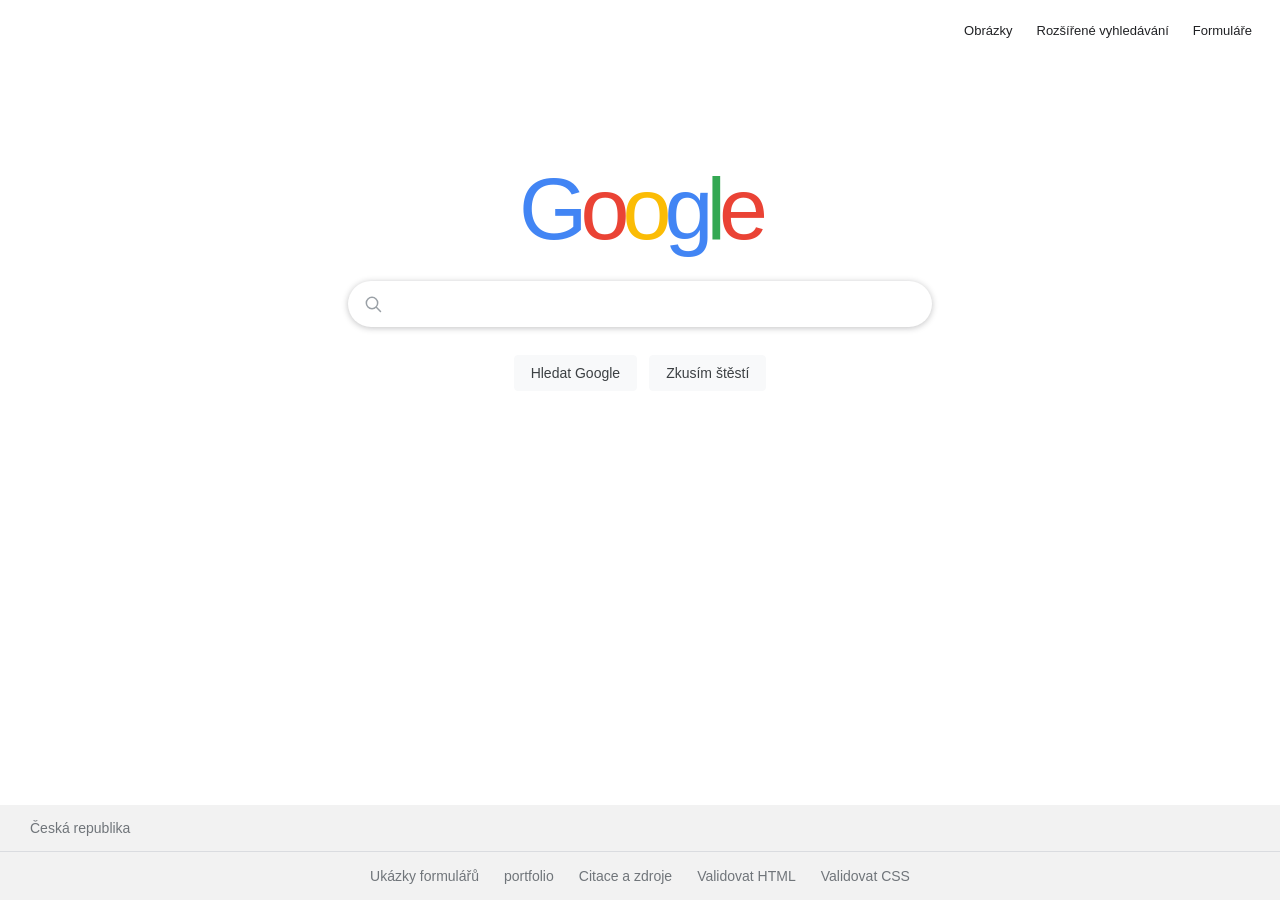
<file: index.html>
<!doctype html>
<html lang="cs">
  <head>
    <meta charset="utf-8">
    <meta name="viewport" content="width=device-width, initial-scale=1">
    <meta name="description" content="Jednoduchá česká úvodní stránka pro vyhledávání Google.">
    <title>Google Search</title>
    <link rel="stylesheet" href="styles.css">
  </head>
  <body class="search-page">
    <header class="topbar">
      <nav aria-label="Hlavní navigace">
        <a href="image.html">Obrázky</a>
        <a href="advanced.html">Rozšířené vyhledávání</a>
        <a href="forms.html">Formuláře</a>
      </nav>
    </header>

    <main class="search-main">
      <a class="google-wordmark" href="index.html" aria-label="Google – domů">
        <span class="google-blue">G</span><span class="google-red">o</span><span class="google-yellow">o</span><span class="google-blue">g</span><span class="google-green">l</span><span class="google-red">e</span>
      </a>
      <form class="search-form" action="https://www.google.com/search" method="get" role="search">
        <label class="visually-hidden" for="search-query">Hledat na Googlu</label>
        <div class="search-box">
          <svg class="search-icon" viewBox="0 0 24 24" aria-hidden="true"><circle cx="10.8" cy="10.8" r="6.8"></circle><path d="m16 16 5 5"></path></svg>
          <input id="search-query" type="search" name="q" autocomplete="off" autofocus>
        </div>
        <div class="search-actions">
          <button type="submit">Hledat Google</button>
          <button type="submit" name="btnI" value="1">Zkusím štěstí</button>
        </div>
      </form>
    </main>

    <footer class="site-footer">
      <p class="footer-country">Česká republika</p>
      <div class="footer-links">
        <a href="forms.html">Ukázky formulářů</a>
        <a href="https://martincahel.github.io/">portfolio</a>
        <a href="citace.md">Citace a zdroje</a>
        <a href="https://validator.w3.org/nu/?doc=https%3A%2F%2Fmartincahel.github.io%2Fgooglesearch%2F">Validovat HTML</a>
        <a href="https://jigsaw.w3.org/css-validator/">Validovat CSS</a>
      </div>
    </footer>
  </body>
</html>
</file>
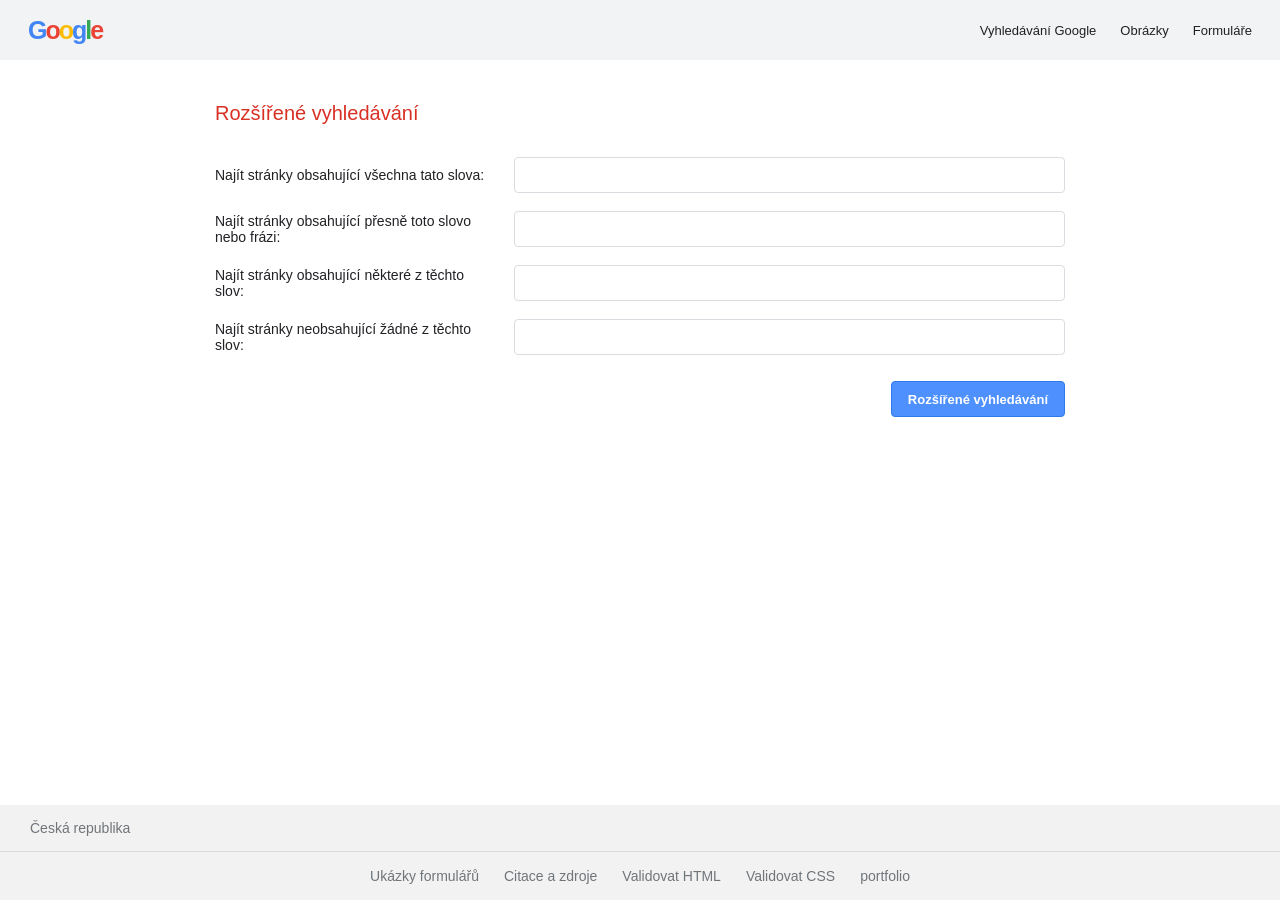
<file: advanced.html>
<!doctype html>
<html lang="cs">
  <head>
    <meta charset="utf-8">
    <meta name="viewport" content="width=device-width, initial-scale=1">
    <meta name="description" content="Rozšířené vyhledávání Google podle zadaných slov a frází.">
    <title>Rozšířené vyhledávání</title>
    <link rel="stylesheet" href="styles.css">
  </head>
  <body class="advanced-page">
    <header class="advanced-header">
      <a class="mini-wordmark" href="index.html" aria-label="Google – domů">
        <span class="google-blue">G</span><span class="google-red">o</span><span class="google-yellow">o</span><span class="google-blue">g</span><span class="google-green">l</span><span class="google-red">e</span>
      </a>
      <nav aria-label="Hlavní navigace">
        <a href="index.html">Vyhledávání Google</a>
        <a href="image.html">Obrázky</a>
        <a href="forms.html">Formuláře</a>
      </nav>
    </header>
    <main class="advanced-main">
      <h1>Rozšířené vyhledávání</h1>
      <form action="https://www.google.com/search" method="get">
        <div class="advanced-fields">
          <label for="all-words">Najít stránky obsahující všechna tato slova:</label>
          <input id="all-words" type="text" name="as_q">

          <label for="exact-phrase">Najít stránky obsahující přesně toto slovo nebo frázi:</label>
          <input id="exact-phrase" type="text" name="as_epq">

          <label for="any-words">Najít stránky obsahující některé z těchto slov:</label>
          <input id="any-words" type="text" name="as_oq">

          <label for="none-words">Najít stránky neobsahující žádné z těchto slov:</label>
          <input id="none-words" type="text" name="as_eq">
        </div>
        <div class="advanced-actions">
          <button class="advanced-button" type="submit">Rozšířené vyhledávání</button>
        </div>
      </form>
    </main>
    <footer class="site-footer">
      <p class="footer-country">Česká republika</p>
      <div class="footer-links">
        <a href="forms.html">Ukázky formulářů</a>
        <a href="citace.md">Citace a zdroje</a>
        <a href="https://validator.w3.org/nu/?doc=https%3A%2F%2Fmartincahel.github.io%2Fgooglesearch%2Fadvanced.html">Validovat HTML</a>
        <a href="https://jigsaw.w3.org/css-validator/">Validovat CSS</a>
        <a href="https://martincahel.github.io/">portfolio</a>
      </div>
    </footer>
  </body>
</html>
</file>
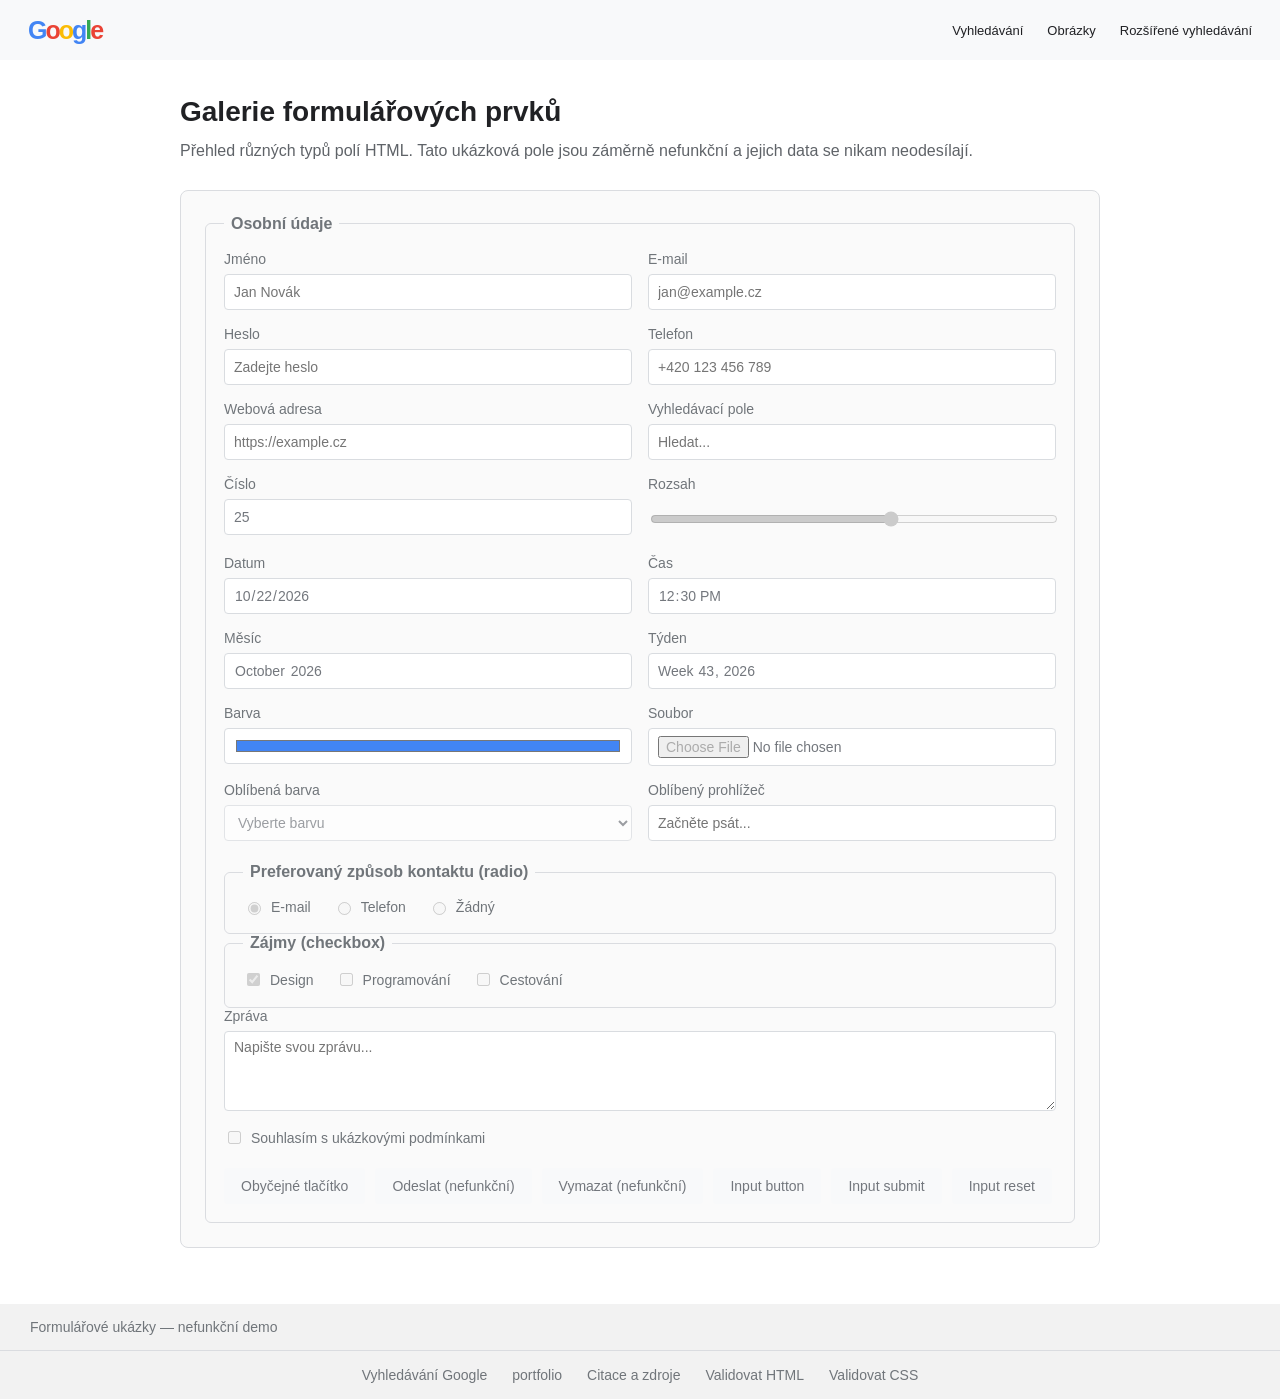
<file: forms.html>
<!doctype html>
<html lang="cs">
  <head>
    <meta charset="utf-8">
    <meta name="viewport" content="width=device-width, initial-scale=1">
    <meta name="description" content="Ukázková galerie různých HTML formulářových prvků.">
    <title>Ukázky formulářů</title>
    <link rel="stylesheet" href="styles.css">
  </head>
  <body class="forms-page">
    <header class="topbar forms-topbar">
      <a class="mini-wordmark" href="index.html" aria-label="Google – domů">
        <span class="google-blue">G</span><span class="google-red">o</span><span class="google-yellow">o</span><span class="google-blue">g</span><span class="google-green">l</span><span class="google-red">e</span>
      </a>
      <nav aria-label="Hlavní navigace">
        <a href="index.html">Vyhledávání</a>
        <a href="image.html">Obrázky</a>
        <a href="advanced.html">Rozšířené vyhledávání</a>
      </nav>
    </header>
    <main class="forms-main">
      <h1>Galerie formulářových prvků</h1>
      <p class="forms-intro">Přehled různých typů polí HTML. Tato ukázková pole jsou záměrně nefunkční a jejich data se nikam neodesílají.</p>
      <form class="demo-form" aria-label="Ukázkový nefunkční formulář">
        <fieldset disabled>
          <legend>Osobní údaje</legend>
          <div class="demo-grid">
            <label for="demo-name">Jméno <input id="demo-name" type="text" placeholder="Jan Novák"></label>
            <label for="demo-email">E-mail <input id="demo-email" type="email" placeholder="jan@example.cz"></label>
            <label for="demo-password">Heslo <input id="demo-password" type="password" placeholder="Zadejte heslo"></label>
            <label for="demo-phone">Telefon <input id="demo-phone" type="tel" placeholder="+420 123 456 789"></label>
            <label for="demo-url">Webová adresa <input id="demo-url" type="url" placeholder="https://example.cz"></label>
            <label for="demo-search">Vyhledávací pole <input id="demo-search" type="search" placeholder="Hledat..."></label>
            <label for="demo-number">Číslo <input id="demo-number" type="number" min="0" max="100" value="25"></label>
            <label for="demo-range">Rozsah <input id="demo-range" type="range" min="0" max="10" value="6"></label>
            <label for="demo-date">Datum <input id="demo-date" type="date" value="2026-10-22"></label>
            <label for="demo-time">Čas <input id="demo-time" type="time" value="12:30"></label>
            <label for="demo-month">Měsíc <input id="demo-month" type="month" value="2026-10"></label>
            <label for="demo-week">Týden <input id="demo-week" type="week" value="2026-W43"></label>
            <label for="demo-color">Barva <input id="demo-color" type="color" value="#4285f4"></label>
            <label for="demo-file">Soubor <input id="demo-file" type="file"></label>
            <label for="demo-select">Oblíbená barva
              <select id="demo-select">
                <option>Vyberte barvu</option>
                <optgroup label="Studené barvy">
                  <option>Modrá</option>
                  <option>Zelená</option>
                </optgroup>
                <optgroup label="Teplé barvy">
                  <option>Červená</option>
                  <option>Oranžová</option>
                </optgroup>
              </select>
            </label>
            <label for="demo-datalist">Oblíbený prohlížeč
              <input id="demo-datalist" list="browser-options" placeholder="Začněte psát...">
              <datalist id="browser-options">
                <option value="Firefox">
                <option value="Chrome">
                <option value="Safari">
                <option value="Edge">
              </datalist>
            </label>
          </div>

          <fieldset class="choice-group">
            <legend>Preferovaný způsob kontaktu (radio)</legend>
            <label><input type="radio" name="contact" value="email" checked> E-mail</label>
            <label><input type="radio" name="contact" value="phone"> Telefon</label>
            <label><input type="radio" name="contact" value="none"> Žádný</label>
          </fieldset>

          <fieldset class="choice-group">
            <legend>Zájmy (checkbox)</legend>
            <label><input type="checkbox" name="interest" value="design" checked> Design</label>
            <label><input type="checkbox" name="interest" value="coding"> Programování</label>
            <label><input type="checkbox" name="interest" value="travel"> Cestování</label>
          </fieldset>

          <label for="demo-message">Zpráva
            <textarea id="demo-message" rows="4" placeholder="Napište svou zprávu..."></textarea>
          </label>

          <label class="consent-label"><input type="checkbox" name="consent"> Souhlasím s ukázkovými podmínkami</label>
          <div class="demo-buttons">
            <button type="button">Obyčejné tlačítko</button>
            <button type="submit">Odeslat (nefunkční)</button>
            <button type="reset">Vymazat (nefunkční)</button>
            <input type="button" value="Input button">
            <input type="submit" value="Input submit">
            <input type="reset" value="Input reset">
          </div>
        </fieldset>
      </form>
    </main>
    <footer class="site-footer">
      <p class="footer-country">Formulářové ukázky — nefunkční demo</p>
      <div class="footer-links">
        <a href="index.html">Vyhledávání Google</a>
       <a href="https://martincahel.github.io/">portfolio</a>
        <a href="citace.md">Citace a zdroje</a>
        <a href="https://validator.w3.org/nu/?doc=https%3A%2F%2Fmartincahel.github.io%2Fgooglesearch%2Fforms.html">Validovat HTML</a>
        <a href="https://jigsaw.w3.org/css-validator/">Validovat CSS</a>
      </div>
    </footer>
  </body>
</html>
</file>
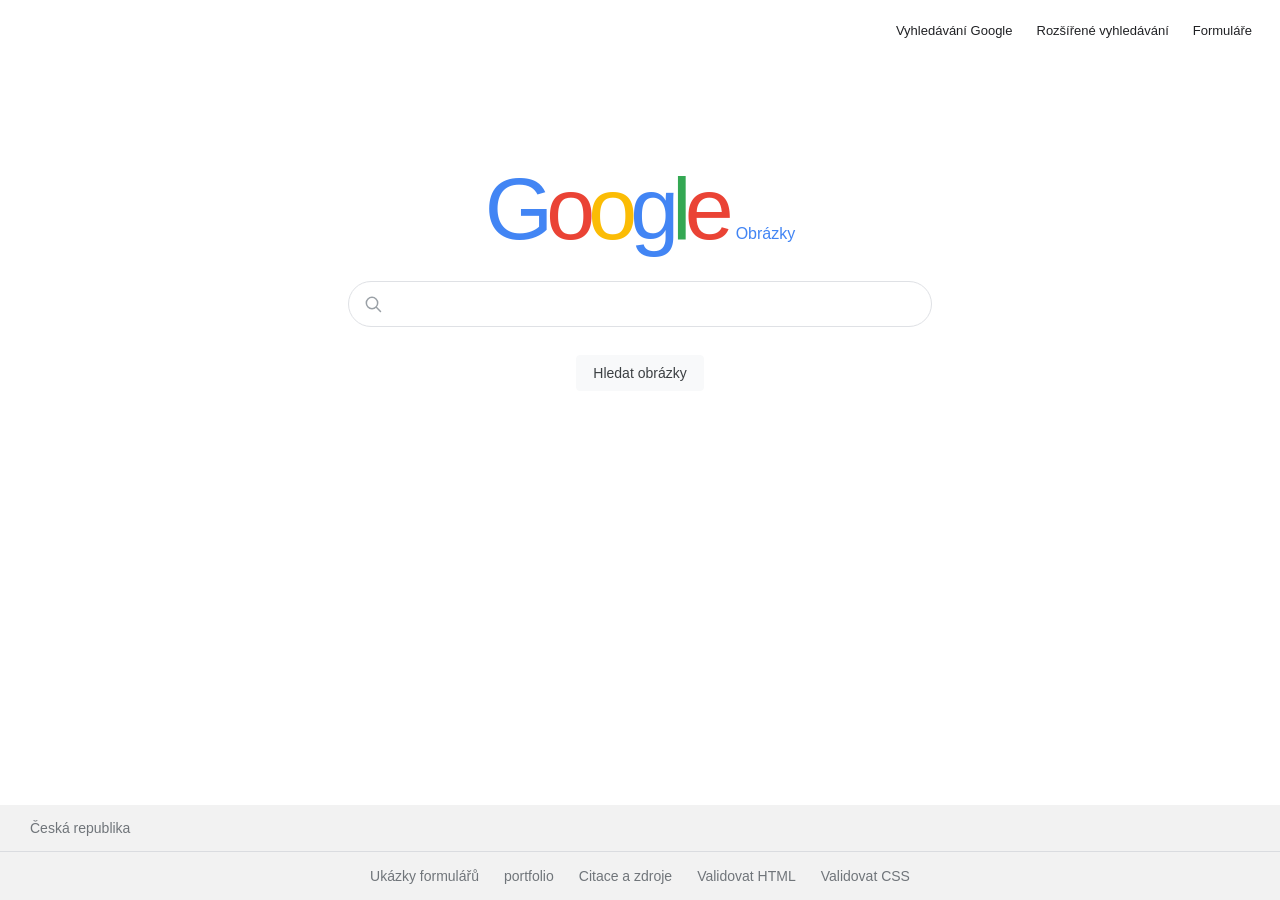
<file: image.html>
<!doctype html>
<html lang="cs">
  <head>
    <meta charset="utf-8">
    <meta name="viewport" content="width=device-width, initial-scale=1">
    <meta name="description" content="Vyhledávání obrázků pomocí Google Images.">
    <title>Vyhledávání obrázků</title>
    <link rel="stylesheet" href="styles.css">
  </head>
  <body class="search-page">
    <header class="topbar">
      <nav aria-label="Hlavní navigace">
        <a href="index.html">Vyhledávání Google</a>
        <a href="advanced.html">Rozšířené vyhledávání</a>
        <a href="forms.html">Formuláře</a>
      </nav>
    </header>
    <main class="search-main">
      <a class="google-wordmark" href="index.html" aria-label="Google – domů">
        <span class="google-blue">G</span><span class="google-red">o</span><span class="google-yellow">o</span><span class="google-blue">g</span><span class="google-green">l</span><span class="google-red">e</span>
        <span class="image-label">Obrázky</span>
      </a>
      <form class="search-form" action="https://www.google.com/search" method="get" role="search">
        <input type="hidden" name="tbm" value="isch">
        <label class="visually-hidden" for="image-query">Hledat obrázky</label>
        <div class="search-box">
          <svg class="search-icon" viewBox="0 0 24 24" aria-hidden="true"><circle cx="10.8" cy="10.8" r="6.8"></circle><path d="m16 16 5 5"></path></svg>
          <input id="image-query" type="search" name="q" autocomplete="off">
        </div>
        <div class="search-actions">
          <button type="submit">Hledat obrázky</button>
        </div>
      </form>
    </main>
    <footer class="site-footer">
      <p class="footer-country">Česká republika</p>
      <div class="footer-links">
        <a href="forms.html">Ukázky formulářů</a>
       <a href="https://martincahel.github.io/">portfolio</a>
        <a href="citace.md">Citace a zdroje</a>
        <a href="https://validator.w3.org/nu/?doc=https%3A%2F%2Fmartincahel.github.io%2Fgooglesearch%2Fimage.html">Validovat HTML</a>
        <a href="https://jigsaw.w3.org/css-validator/">Validovat CSS</a>
      </div>
    </footer>
  </body>
</html>
</file>
<file: styles.css>
:root {
  color-scheme: light;
  font-family: Arial, Helvetica, sans-serif;
  color: #202124;
  background: #fff;
  font-synthesis: none;
  text-rendering: optimizeLegibility;
}

* {
  box-sizing: border-box;
}

body {
  min-width: 320px;
  min-height: 100vh;
  margin: 0;
}

a {
  color: inherit;
  text-decoration: none;
}

a:hover {
  text-decoration: underline;
}

.visually-hidden {
  position: absolute;
  width: 1px;
  height: 1px;
  padding: 0;
  margin: -1px;
  overflow: hidden;
  clip: rect(0, 0, 0, 0);
  white-space: nowrap;
  border: 0;
}

.topbar {
  display: flex;
  min-height: 60px;
  justify-content: flex-end;
  align-items: center;
  padding: 0 28px;
}

.topbar nav,
.advanced-header nav {
  display: flex;
  align-items: center;
  gap: 24px;
  font-size: 13px;
}

.search-page,
.advanced-page,
.forms-page {
  display: flex;
  flex-direction: column;
}

.search-main {
  display: flex;
  flex: 1;
  flex-direction: column;
  align-items: center;
  padding: 105px 24px 48px;
}

.google-wordmark {
  display: inline-flex;
  align-items: baseline;
  margin-bottom: 28px;
  font-size: 88px;
  font-weight: 500;
  letter-spacing: -7px;
  line-height: 1;
}

.google-blue {
  color: #4285f4;
}

.google-red {
  color: #ea4335;
}

.google-yellow {
  color: #fbbc05;
}

.google-green {
  color: #34a853;
}

.image-label {
  margin-left: 9px;
  color: #4285f4;
  font-size: 16px;
  font-weight: 400;
  letter-spacing: 0;
}

.search-form {
  display: flex;
  width: min(100%, 584px);
  flex-direction: column;
  align-items: center;
}

.search-box {
  display: flex;
  width: 100%;
  height: 46px;
  align-items: center;
  padding: 0 14px;
  border: 1px solid #dfe1e5;
  border-radius: 24px;
}

.search-box:hover,
.search-box:focus-within {
  border-color: transparent;
  box-shadow: 0 1px 6px rgb(32 33 36 / 28%);
}

.search-icon {
  width: 20px;
  height: 20px;
  flex: 0 0 20px;
  fill: none;
  stroke: #9aa0a6;
  stroke-linecap: round;
  stroke-width: 1.8;
}

.search-box input {
  width: 100%;
  height: 100%;
  padding: 0 12px;
  border: 0;
  outline: 0;
  background: transparent;
  color: #202124;
  font: inherit;
  font-size: 16px;
}

.search-actions {
  display: flex;
  flex-wrap: wrap;
  justify-content: center;
  gap: 12px;
  margin-top: 28px;
}

.search-actions button,
.demo-buttons button,
.demo-buttons input {
  min-height: 36px;
  padding: 0 16px;
  border: 1px solid #f8f9fa;
  border-radius: 4px;
  background: #f8f9fa;
  color: #3c4043;
  font: inherit;
  font-size: 14px;
  cursor: pointer;
}

.search-actions button:hover,
.demo-buttons button:hover,
.demo-buttons input:hover {
  border-color: #dadce0;
  box-shadow: 0 1px 1px rgb(0 0 0 / 10%);
}

.site-footer {
  background: #f2f2f2;
  color: #70757a;
  font-size: 14px;
}

.footer-country {
  margin: 0;
  padding: 15px 30px;
  border-bottom: 1px solid #dadce0;
}

.footer-links {
  display: flex;
  min-height: 48px;
  flex-wrap: wrap;
  justify-content: center;
  align-items: center;
  gap: 12px 25px;
  padding: 12px 24px;
}

.advanced-header {
  display: flex;
  min-height: 60px;
  justify-content: space-between;
  align-items: center;
  padding: 0 28px;
  background: #f1f3f4;
}

.mini-wordmark {
  font-size: 25px;
  font-weight: 600;
  letter-spacing: -2px;
}

.advanced-main {
  width: min(100% - 48px, 850px);
  flex: 1;
  align-self: center;
  padding: 42px 0 64px;
}

.advanced-main h1 {
  margin: 0 0 32px;
  color: #d93025;
  font-size: 20px;
  font-weight: 400;
}

.advanced-fields {
  display: grid;
  grid-template-columns: minmax(220px, 1fr) minmax(250px, 2fr);
  align-items: center;
  gap: 18px 24px;
}

.advanced-fields label {
  font-size: 14px;
}

.advanced-fields input,
.demo-grid input,
.demo-grid select,
.demo-form textarea {
  min-width: 0;
  min-height: 36px;
  padding: 7px 9px;
  border: 1px solid #d9dce0;
  border-radius: 4px;
  background: #fff;
  color: #202124;
  font: inherit;
}

.advanced-fields input:focus,
.demo-grid input:focus,
.demo-grid select:focus,
.demo-form textarea:focus {
  border-color: #4285f4;
  outline: 1px solid #4285f4;
}

.advanced-actions {
  display: flex;
  justify-content: flex-end;
  margin-top: 26px;
}

.advanced-button {
  min-height: 36px;
  padding: 0 16px;
  border: 1px solid #3079ed;
  border-radius: 4px;
  background: #4d90fe;
  color: #fff;
  font-size: 13px;
  font-weight: 600;
  cursor: pointer;
}

.advanced-button:hover {
  border-color: #2f5bb7;
  background: #357ae8;
}

.forms-topbar {
  justify-content: space-between;
  background: #f8f9fa;
}

.forms-main {
  width: min(100% - 40px, 920px);
  flex: 1;
  align-self: center;
  padding: 36px 0 56px;
}

.forms-main h1 {
  margin: 0 0 10px;
  font-size: 28px;
}

.forms-intro {
  margin: 0 0 26px;
  color: #5f6368;
  line-height: 1.6;
}

.demo-form {
  padding: 24px;
  border: 1px solid #dadce0;
  border-radius: 8px;
  background: #fafafa;
}

.demo-form fieldset {
  min-width: 0;
  margin: 0;
  padding: 18px;
  border: 1px solid #dadce0;
  border-radius: 6px;
}

.demo-form legend {
  padding: 0 7px;
  font-weight: 600;
}

.demo-form fieldset:disabled {
  color: #70757a;
}

.demo-form fieldset:disabled input,
.demo-form fieldset:disabled select,
.demo-form fieldset:disabled textarea,
.demo-form fieldset:disabled button {
  color: #73777d;
  cursor: not-allowed;
}

.demo-grid {
  display: grid;
  grid-template-columns: repeat(2, minmax(0, 1fr));
  gap: 16px;
  margin-bottom: 22px;
}

.demo-grid > label,
.demo-form > fieldset > label:not(.consent-label) {
  display: flex;
  flex-direction: column;
  gap: 7px;
  font-size: 14px;
}

.demo-grid input[type="range"],
.demo-grid input[type="color"],
.demo-grid input[type="file"] {
  width: 100%;
}

.choice-group {
  display: flex;
  flex-wrap: wrap;
  gap: 12px 22px;
  margin: 18px 0;
}

.choice-group label,
.consent-label {
  display: inline-flex;
  align-items: center;
  gap: 7px;
  font-size: 14px;
}

.choice-group input,
.consent-label input {
  accent-color: #4285f4;
}

.demo-form textarea {
  width: 100%;
  resize: vertical;
}

.consent-label {
  margin-top: 17px;
}

.demo-buttons {
  display: flex;
  flex-wrap: wrap;
  gap: 10px;
  margin-top: 20px;
}

@media (max-width: 620px) {
  .topbar,
  .advanced-header,
  .forms-topbar {
    padding-right: 16px;
    padding-left: 16px;
  }

  .topbar nav,
  .advanced-header nav {
    flex-wrap: wrap;
    justify-content: flex-end;
    gap: 10px 16px;
  }

  .search-main {
    padding-top: 80px;
  }

  .google-wordmark {
    font-size: 68px;
  }

  .advanced-fields,
  .demo-grid {
    grid-template-columns: 1fr;
  }

  .advanced-main {
    width: min(100% - 32px, 850px);
  }

  .forms-main {
    width: min(100% - 28px, 920px);
  }

  .demo-form {
    padding: 12px;
  }

  .demo-form fieldset {
    padding: 14px;
  }
}
</file>
